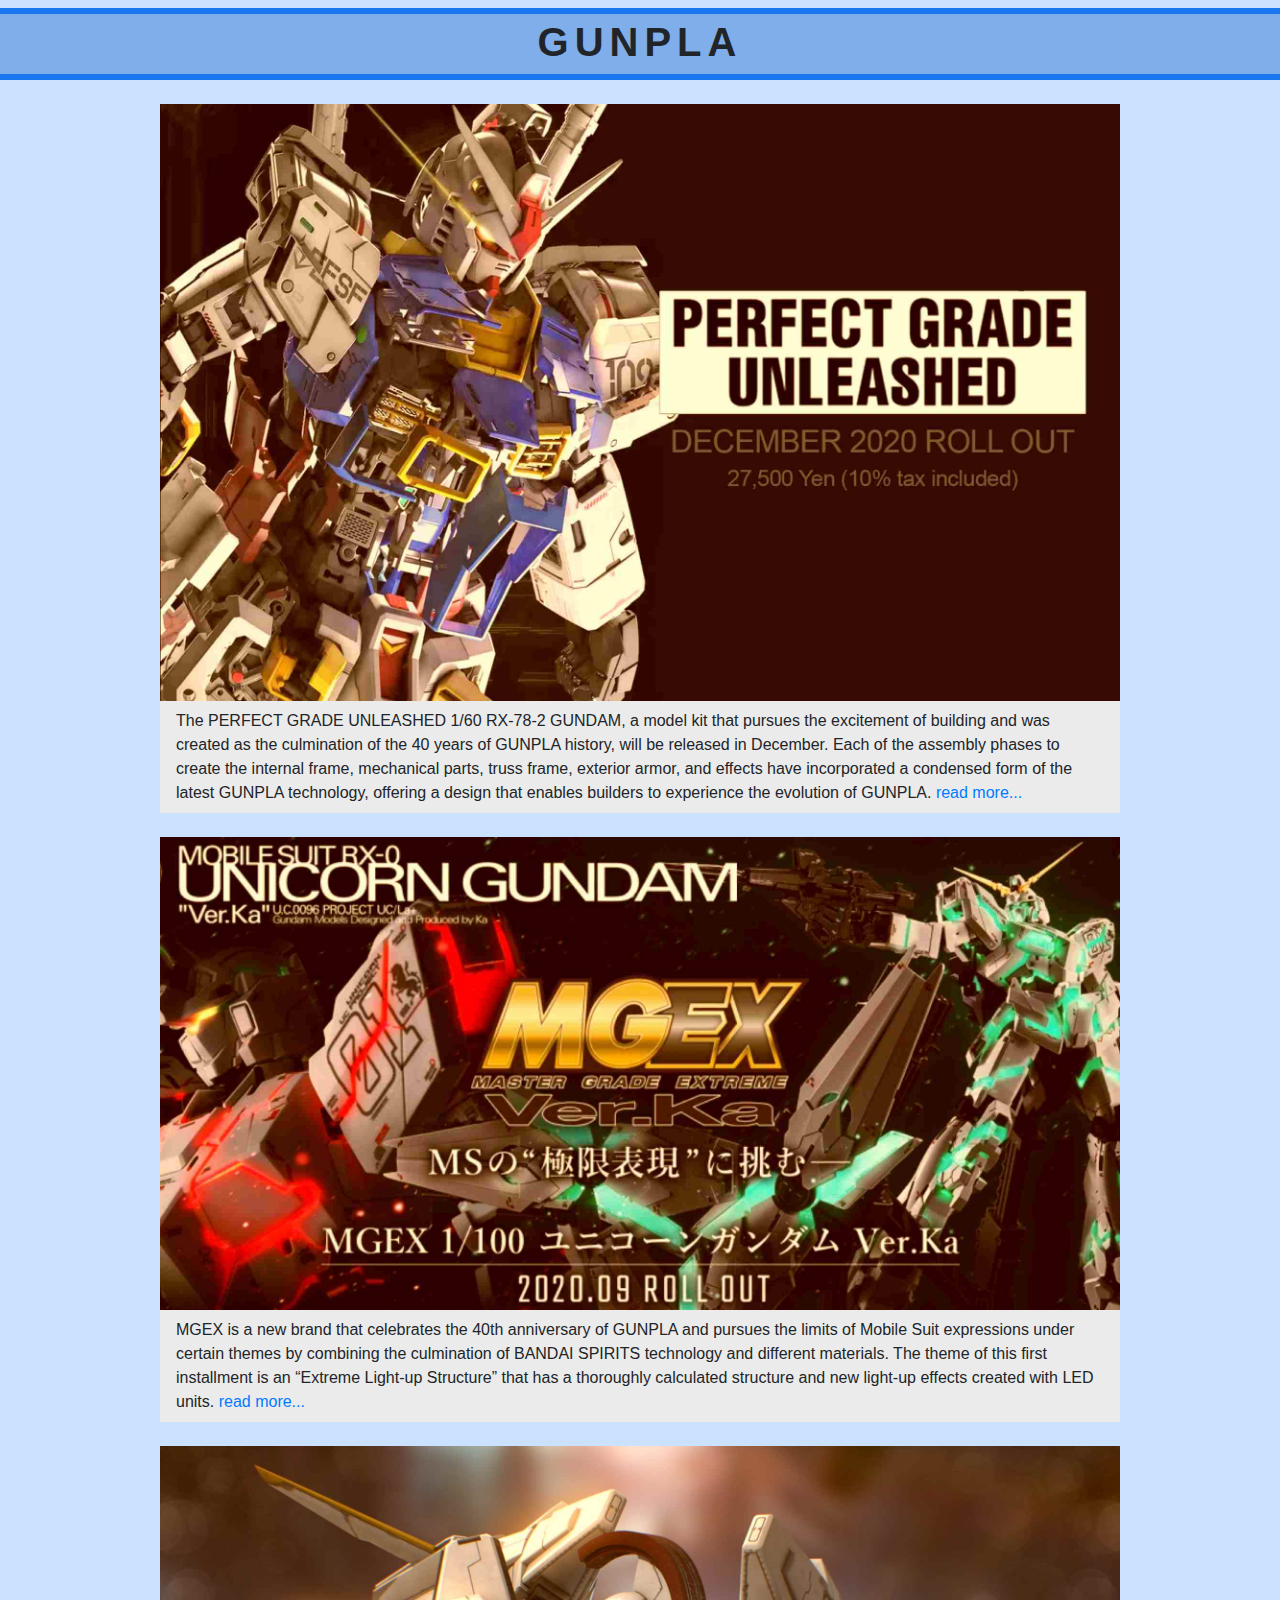
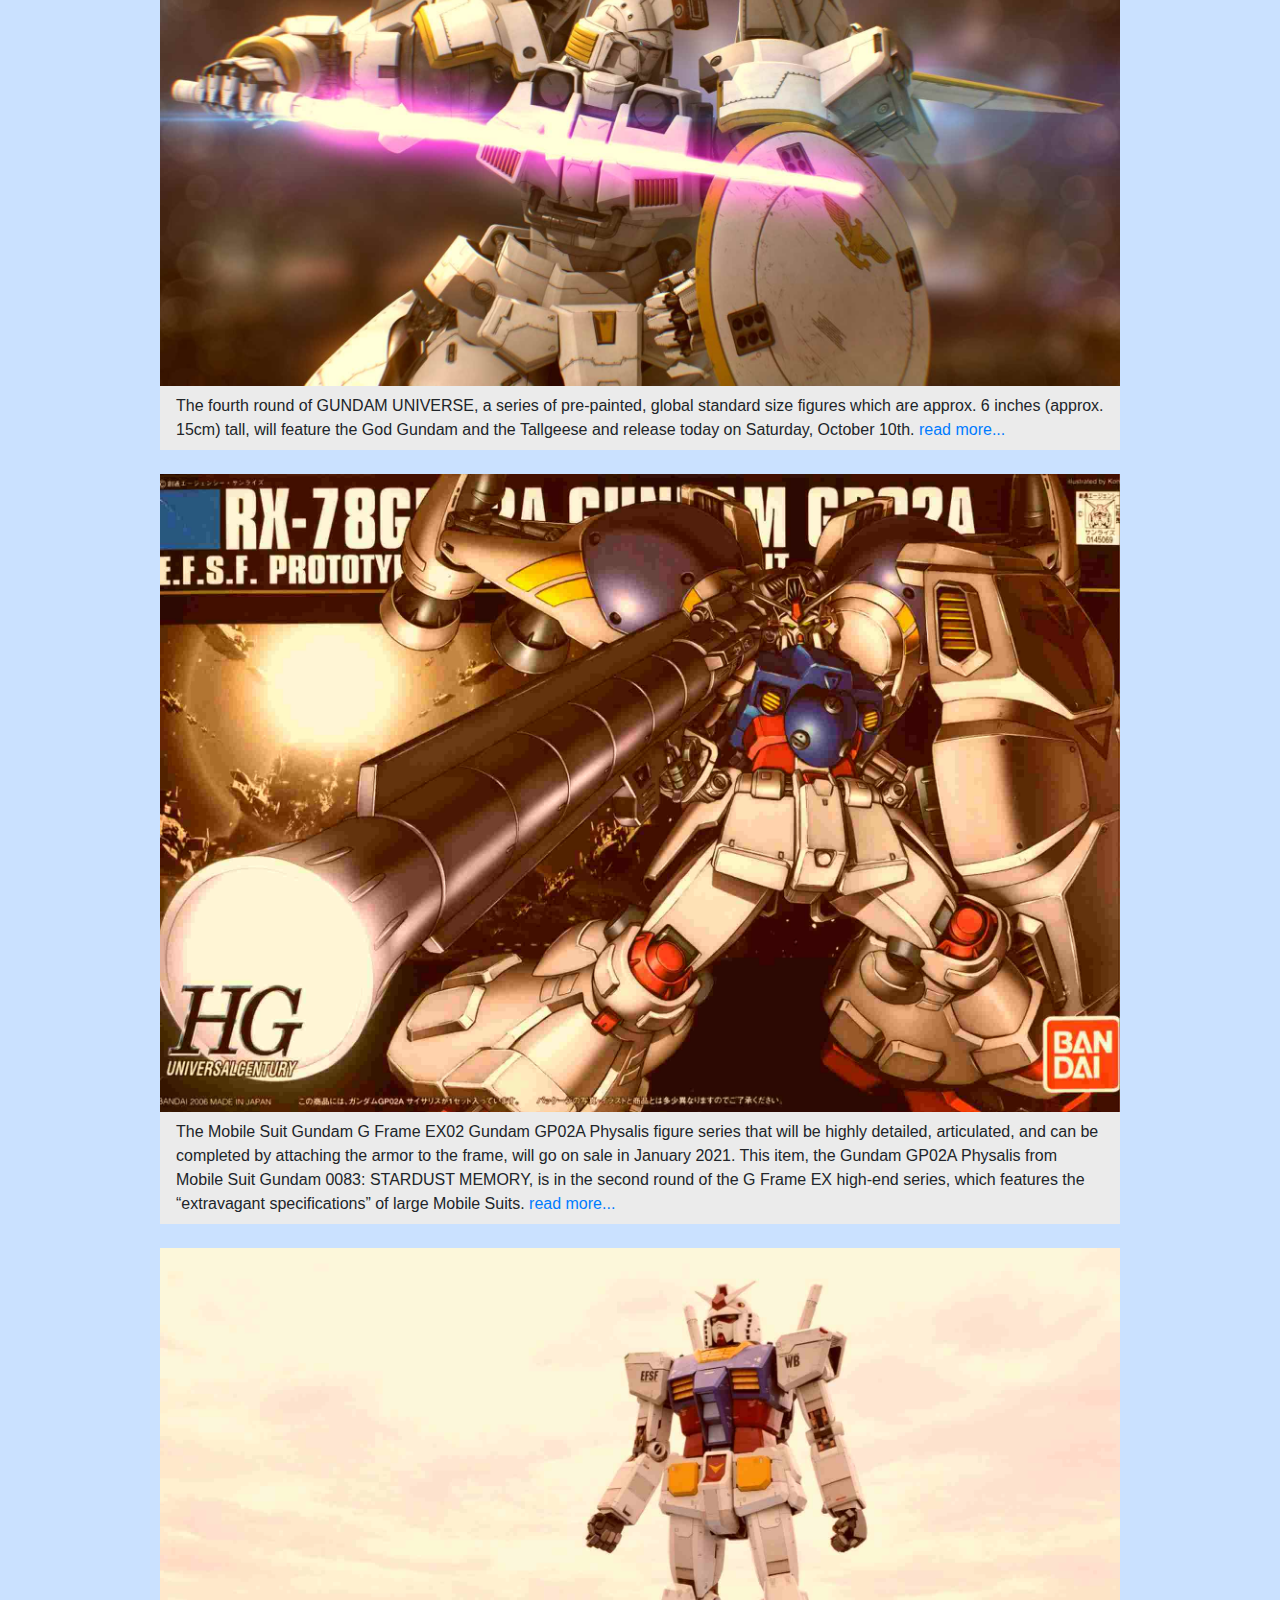
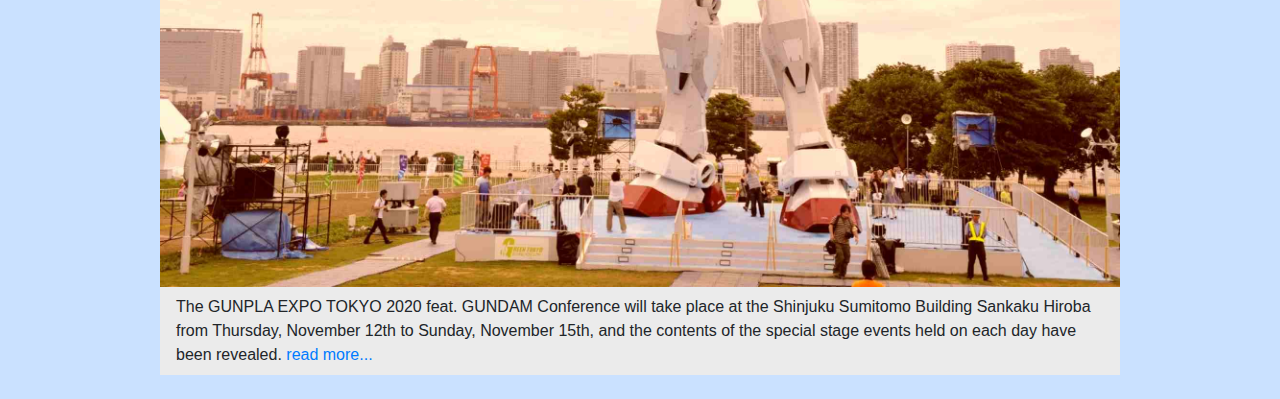
<file: index.html>
<!DOCTYPE html>
<html lang="en">
<head>
  <meta charset="UTF-8">
  <meta name="viewport" content="width=device-width, initial-scale=1.0">
  <link rel="stylesheet" href="https://github.com/IvanL24/ivanl24-assets/tree/master/resets/css">
  <link rel="stylesheet" href="https://cdnjs.cloudflare.com/ajax/libs/font-awesome/5.15.1/css/all.min.css">
  <link rel="stylesheet" href="https://stackpath.bootstrapcdn.com/bootstrap/4.5.2/css/bootstrap.min.css" integrity="sha384-JcKb8q3iqJ61gNV9KGb8thSsNjpSL0n8PARn9HuZOnIxN0hoP+VmmDGMN5t9UJ0Z" crossorigin="anonymous">
  <link rel="stylesheet" href="./css/styles.css">
  <title>Document</title>
</head>
<body>
  <main>

<!-- INSERT IMAGE FOR LOGO AND WEB TITLE WITHIN TOP -->

    <div class="top d-flex justify-content-center align-items-center mt-2">
      <div class="logo mt-1"></div>
      <div class="gunpla"><h1>GUNPLA</h1></div>
    </div>

<!-- INSERT IMAGES FOR CONTENTS -->
<!-- SMALL - 750W, MEDIUM - 1250W, LARGE - 2000W -->
    <div class="contents">

      <div class="rx78">
        
        <div class="blog1 d-flex justify-content-center align-items-center my-4">
          <div class="box1">
            <img 
              src="img/med/RX-78-2-gundam-med.jpg" 
              srcset=" img/sml/RX-78-2-gundam-sml.jpg 750w,
                      img/med/RX-78-2-gundam-med.jpg 1250w,
                      img/lrg/RX-78-2-gundam-lrg.jpg 2000w "
              alt="RX-78 Gundam">

              <p class="mx-3 my-2">
                The PERFECT GRADE UNLEASHED 1/60 RX-78-2 GUNDAM, a model kit that pursues the excitement of building and was created as the culmination of the 40 years of GUNPLA history, will be released in December.
                Each of the assembly phases to create the internal frame, mechanical parts, truss frame, exterior armor, and effects have incorporated a condensed form of the latest GUNPLA technology, offering a design that enables builders to experience the evolution of GUNPLA.
                <a href="https://en.gundam.info/news/gunpla/01_2401.html">read more...</a>
              </p>
          </div>
        </div>

      </div>

      <div class="mgex">

        <div class="blog2 d-flex justify-content-center align-items-center my-4">
          
          <div class="box2">

            <img 
              src="img/med/mgex-med.jpg" 
              srcset=" img/sml/mgex-sml.jpg 750w,
                        img/med/mgex-med.jpg 1250w,
                        img/lrg/mgex-lrg.jpg 2000w"
              alt="MG-EX gundam">

              <p class="mx-3 my-2">
                MGEX is a new brand that celebrates the 40th anniversary of GUNPLA and pursues the limits of Mobile Suit expressions under certain themes by combining the culmination of BANDAI SPIRITS technology and different materials.
                The theme of this first installment is an “Extreme Light-up Structure” that has a thoroughly calculated structure and new light-up effects created with LED units.
                <a href="https://en.gundam.info/news/gunpla/01_2112.html">read more...</a>
              </p>

          </div>

        </div>

      </div>

      <div class="tallgeese">

        <div class="blog3 d-flex justify-content-center align-items-center my-4">
          
          <div class="box3">
            
            <img 
              src="img/med/tallgeese-med.jpg" 
              srcset="img/sml/tallgeese-sml.jpg 750w,
                      img/med/tallgeese-med.jpg 1250w, 
                      img/lrg/tallgeese-lrg.jpg 2000w"
              sizes="(max-width: 750px) 500px, (max-width: 1250) 1000px, (max-width: 1500)2000px,"
              alt="tallgeese gundam">

            <p class="mx-3 my-2">
              The fourth round of GUNDAM UNIVERSE, a series of pre-painted, global standard size figures which are approx. 6 inches (approx. 15cm) tall, will feature the God Gundam and the Tallgeese and release today on Saturday, October 10th.
              <a href="https://en.gundam.info/news/goods/01_1114.html">read more...</a>
            </p>

          </div>

        </div>

      </div>

      <div class="physalis">

        <div class="blog4 d-flex justify-content-center align-items-center my-4">
          
          <div class="box4">

            <img 
            src="img/med/physalis-med.jpg" 
            srcset="img/sml/physalis-sml.jpg 750w, 
                    img/med/physalis-med.jpg 1250w, 
                    img/lrg/physalis-lrg.jpg 2000w"
            alt="Physalis gundam">

            <p class="mx-3 my-2">
              The Mobile Suit Gundam G Frame EX02 Gundam GP02A Physalis figure series that will be highly detailed, articulated, and can be completed by attaching the armor to the frame, will go on sale in January 2021.
              This item, the Gundam GP02A Physalis from Mobile Suit Gundam 0083: STARDUST MEMORY, is in the second round of the G Frame EX high-end series, which features the “extravagant specifications” of large Mobile Suits.
              <a href="https://en.gundam.info/news/goods/01_2314.html">read more...</a>
            </p>

          </div>

        </div>
        
      </div>

      <div class="expo">

        <div class="blog5 d-flex justify-content-center align-items-center my-4">
          
          <div class="box5">

            <img 
              src="img/med/40th-med.jpg" 
              srcset="img/sml/40th-sml.jpg 750w, 
                      img/med/40th-med.jpg 1250w, 
                      img/lrg/40th-lrg.jpg 2000w"
              alt="40th anniversary">

              <p class="mx-3 my-2">
                The GUNPLA EXPO TOKYO 2020 feat. GUNDAM Conference will take place at the Shinjuku Sumitomo Building Sankaku Hiroba from Thursday, November 12th to Sunday, November 15th, and the contents of the special stage events held on each day have been revealed.
                <a href="https://en.gundam.info/news/event/01_2434.html">read more...</a>
              </p>

          </div>  

        </div>

      </div>

    </div>


  </main>
</body>
</html>
</file>
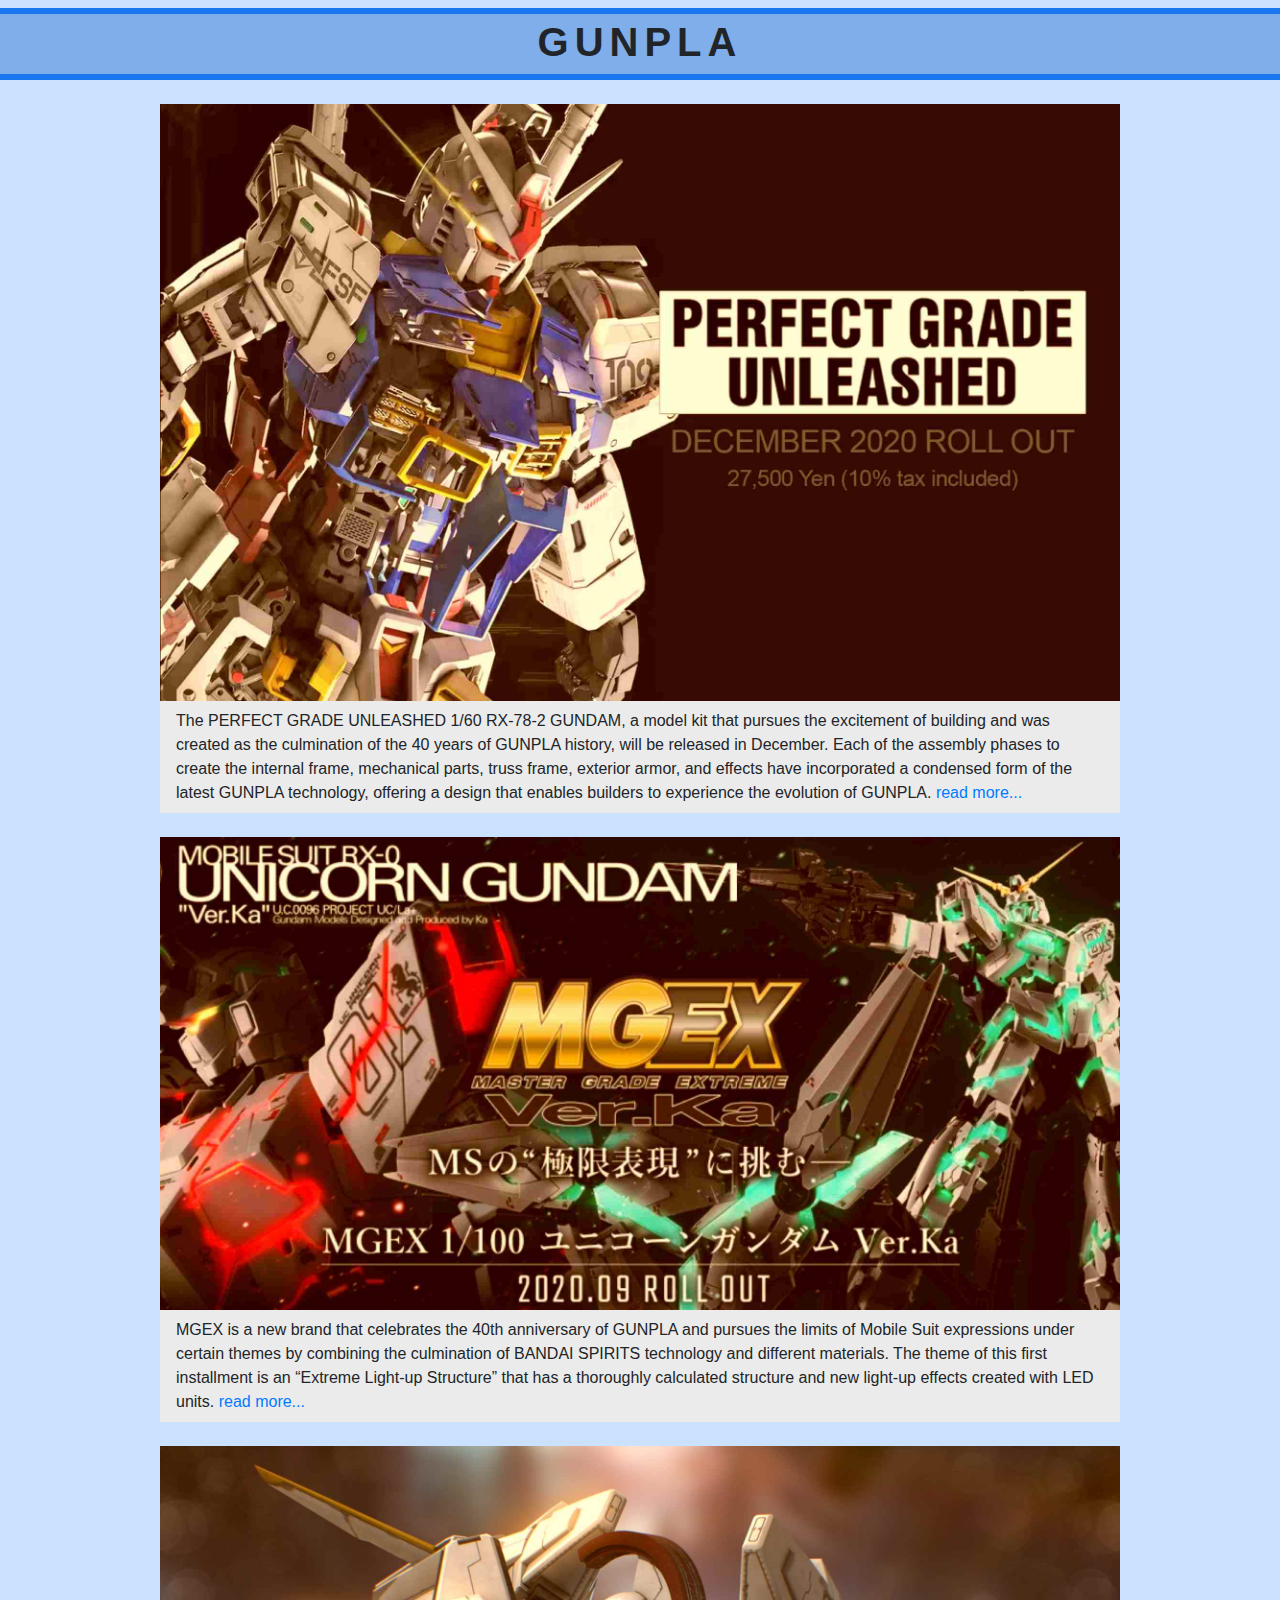
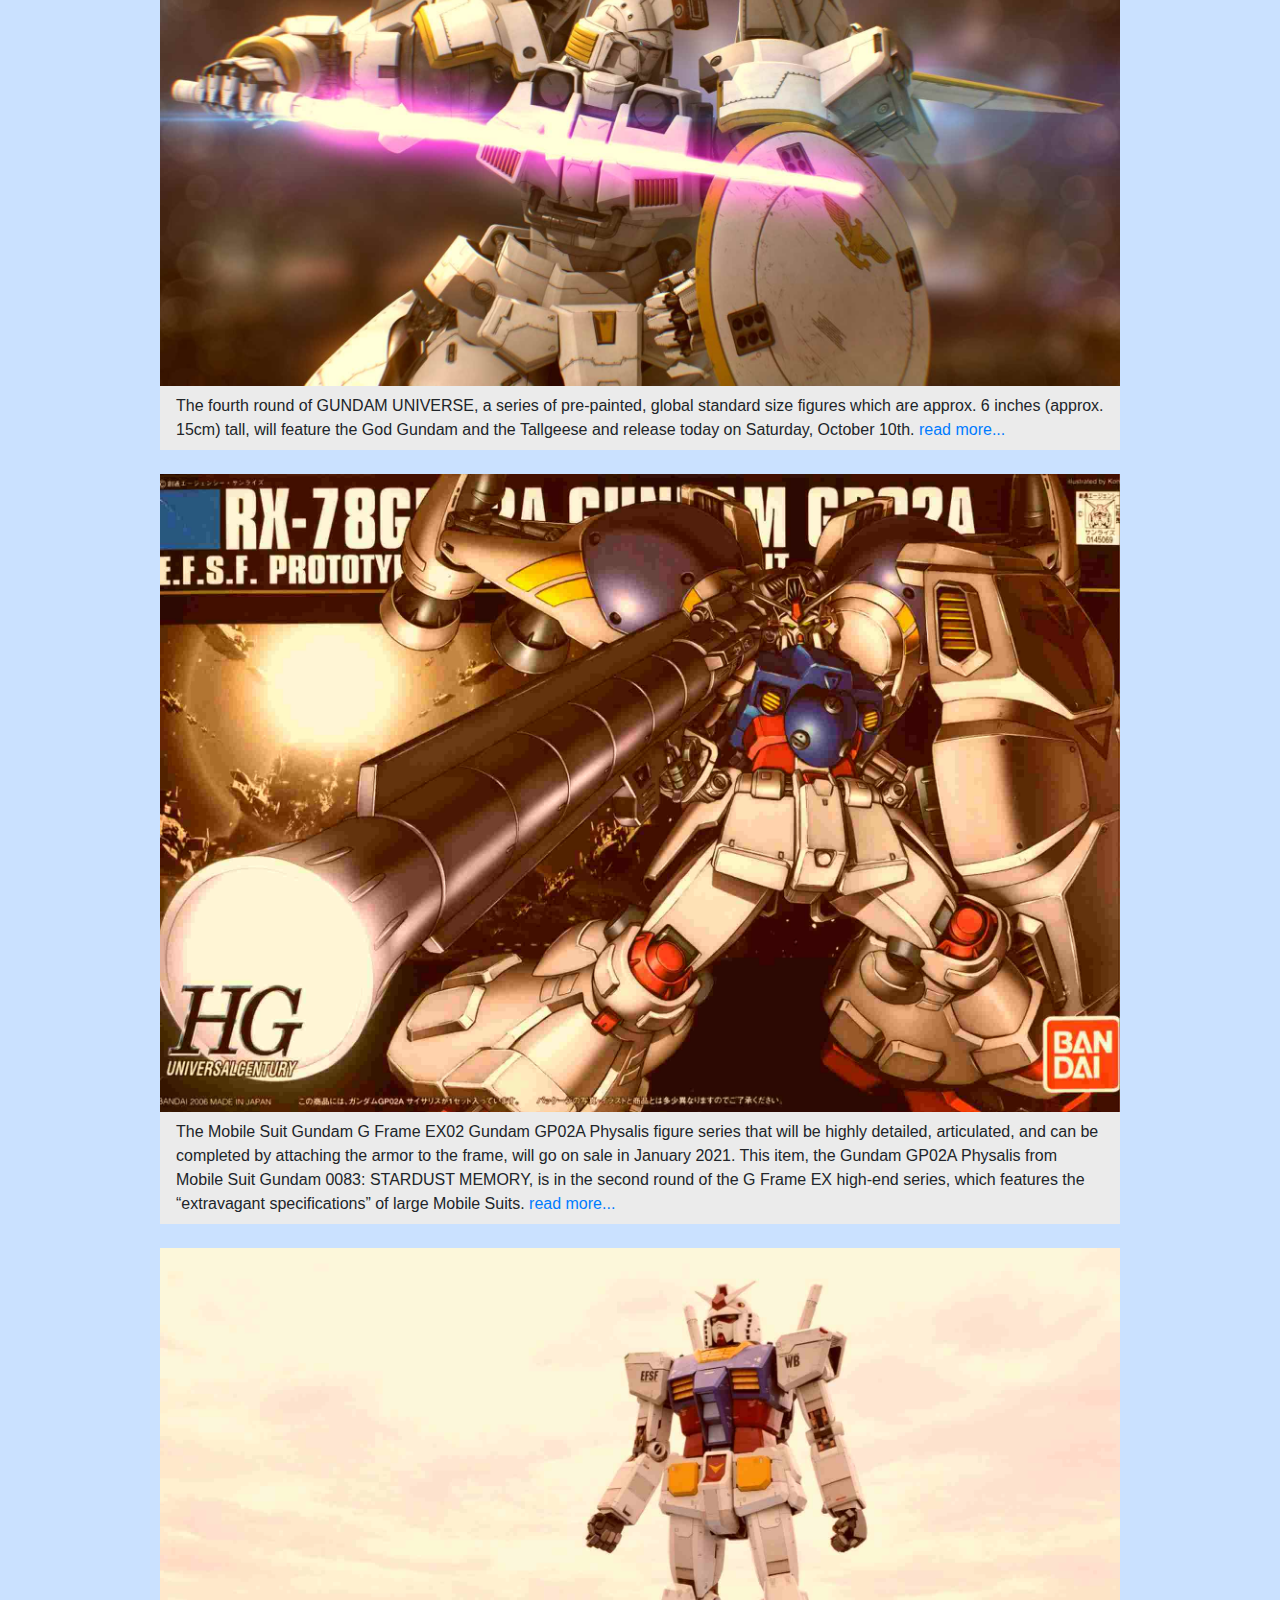
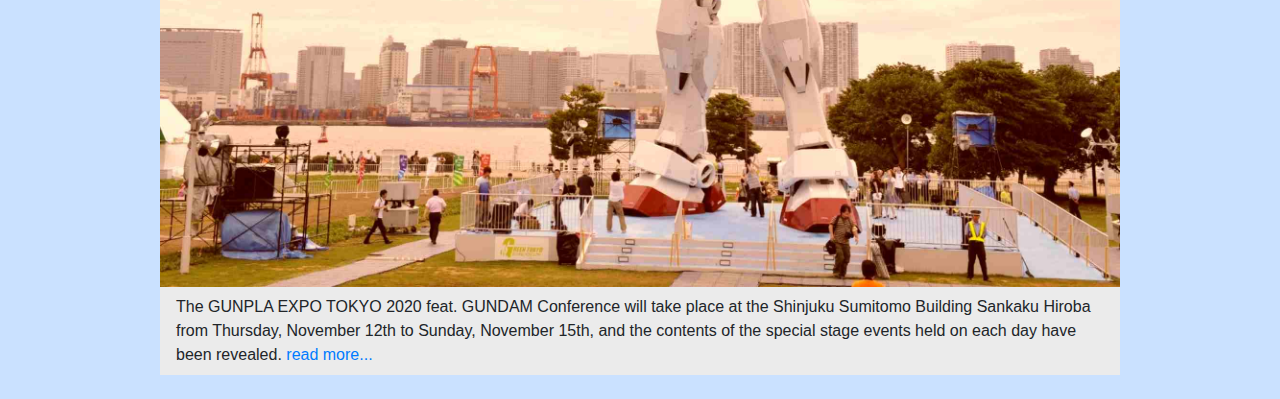
<file: assignment 2/index.html>
<!DOCTYPE html>
<html lang="en">
<head>
  <meta charset="UTF-8">
  <meta name="viewport" content="width=device-width, initial-scale=1.0">
  <link rel="stylesheet" href="https://github.com/IvanL24/ivanl24-assets/tree/master/resets/css">
  <link rel="stylesheet" href="https://cdnjs.cloudflare.com/ajax/libs/font-awesome/5.15.1/css/all.min.css">
  <link rel="stylesheet" href="https://stackpath.bootstrapcdn.com/bootstrap/4.5.2/css/bootstrap.min.css" integrity="sha384-JcKb8q3iqJ61gNV9KGb8thSsNjpSL0n8PARn9HuZOnIxN0hoP+VmmDGMN5t9UJ0Z" crossorigin="anonymous">
  <link rel="stylesheet" href="./css/styles.css">
  <title>Document</title>
</head>
<body>
  <main>

<!-- INSERT IMAGE FOR LOGO AND WEB TITLE WITHIN TOP -->

    <div class="top d-flex justify-content-center align-items-center mt-2">
      <div class="logo mt-1"></div>
      <div class="gunpla"><h1>GUNPLA</h1></div>
    </div>

<!-- INSERT IMAGES FOR CONTENTS -->
<!-- SMALL - 500W, MEDIUM - 1000W, LARGE - 2000W -->
    <div class="contents">

      <div class="rx78">
        
        <div class="blog1 d-flex justify-content-center align-items-center my-4">
          <div class="box1">
            <img 
              src="img/med/RX-78-2-gundam-med.jpg" 
              srcset=" img/sml/RX-78-2-gundam-sml.jpg 500w,
                      img/med/RX-78-2-gundam-med.jpg 1000w,
                      img/lrg/RX-78-2-gundam-lrg.jpg 2000w "
              alt="RX-78 Gundam">

              <p class="mx-3 my-2">
                The PERFECT GRADE UNLEASHED 1/60 RX-78-2 GUNDAM, a model kit that pursues the excitement of building and was created as the culmination of the 40 years of GUNPLA history, will be released in December.
                Each of the assembly phases to create the internal frame, mechanical parts, truss frame, exterior armor, and effects have incorporated a condensed form of the latest GUNPLA technology, offering a design that enables builders to experience the evolution of GUNPLA.
                <a href="https://en.gundam.info/news/gunpla/01_2401.html">read more...</a>
              </p>
          </div>
        </div>

      </div>

      <div class="mgex">

        <div class="blog2 d-flex justify-content-center align-items-center my-4">
          
          <div class="box2">

            <img 
              src="img/med/mgex-med.jpg" 
              srcset=" img/sml/mgex-sml.jpg 500w,
                        img/med/mgex-med.jpg 1000w,
                        img/lrg/mgex-lrg.jpg 2000w"
              alt="MG-EX gundam">

              <p class="mx-3 my-2">
                MGEX is a new brand that celebrates the 40th anniversary of GUNPLA and pursues the limits of Mobile Suit expressions under certain themes by combining the culmination of BANDAI SPIRITS technology and different materials.
                The theme of this first installment is an “Extreme Light-up Structure” that has a thoroughly calculated structure and new light-up effects created with LED units.
                <a href="https://en.gundam.info/news/gunpla/01_2112.html">read more...</a>
              </p>

          </div>

        </div>

      </div>

      <div class="tallgeese">

        <div class="blog3 d-flex justify-content-center align-items-center my-4">
          
          <div class="box3">
            
            <img 
              src="img/med/tallgeese-med.jpg" 
              srcset="img/sml/tallgeese-sml.jpg 500w,
                      img/med/tallgeese-med.jpg 1000w, 
                      img/lrg/tallgeese-lrg.jpg 2000w"
              sizes="(max-width: 750px) 500px, (max-width: 1250) 1000px, (max-width: 1500)2000px,"
              alt="tallgeese gundam">

            <p class="mx-3 my-2">
              The fourth round of GUNDAM UNIVERSE, a series of pre-painted, global standard size figures which are approx. 6 inches (approx. 15cm) tall, will feature the God Gundam and the Tallgeese and release today on Saturday, October 10th.
              <a href="https://en.gundam.info/news/goods/01_1114.html">read more...</a>
            </p>

          </div>

        </div>

      </div>

      <div class="physalis">

        <div class="blog4 d-flex justify-content-center align-items-center my-4">
          
          <div class="box4">

            <img 
            src="img/med/physalis-med.jpg" 
            srcset="img/sml/physalis-sml.jpg 500w, 
                    img/med/physalis-med.jpg 1000w, 
                    img/lrg/physalis-lrg.jpg 2000w"
            alt="Physalis gundam">

            <p class="mx-3 my-2">
              The Mobile Suit Gundam G Frame EX02 Gundam GP02A Physalis figure series that will be highly detailed, articulated, and can be completed by attaching the armor to the frame, will go on sale in January 2021.
              This item, the Gundam GP02A Physalis from Mobile Suit Gundam 0083: STARDUST MEMORY, is in the second round of the G Frame EX high-end series, which features the “extravagant specifications” of large Mobile Suits.
              <a href="https://en.gundam.info/news/goods/01_2314.html">read more...</a>
            </p>

          </div>

        </div>
        
      </div>

      <div class="expo">

        <div class="blog5 d-flex justify-content-center align-items-center my-4">
          
          <div class="box5">

            <img 
              src="img/med/40th-med.jpg" 
              srcset="img/sml/40th-sml.jpg 500w, 
                      img/med/40th-med.jpg 1000w, 
                      img/lrg/40th-lrg.jpg 2000w"
              alt="40th anniversary">

              <p class="mx-3 my-2">
                The GUNPLA EXPO TOKYO 2020 feat. GUNDAM Conference will take place at the Shinjuku Sumitomo Building Sankaku Hiroba from Thursday, November 12th to Sunday, November 15th, and the contents of the special stage events held on each day have been revealed.
                <a href="https://en.gundam.info/news/event/01_2434.html">read more...</a>
              </p>

          </div>  

        </div>

      </div>

    </div>


  </main>
</body>
</html>
</file>
<file: css/styles.css>
body {

  width: 100%;

  background-color:  rgb(202, 225, 255);

}

.top {

  flex-direction: column;

  border-bottom: 6px solid rgb(27, 119, 240);
  border-top: 6px solid rgb(27, 119, 240);

  background-color: rgb(128, 174, 235);

}

.top .gunpla h1 {
  
  letter-spacing: 6px;
  font-weight: 700;
}

.top .logo {

  width: 6rem;

  background-size: cover;
  background-position: center;
  background-image: url(../img/logo/kisspng-t-shirt-mobile-suit-gundam-unicorn-gundam-model-gn-font-design-and-red-background-5adcca19684bc9.2597323815244190974272.png);

}

.contents .rx78 .blog1 .box1 {
  
  width: 75%;

  flex-direction: column;
  justify-content: center;
  align-items: center;

  background-color: rgb(235, 235, 235);

}

.contents .mgex .blog2 .box2 {
  
  flex-direction: column;
  justify-content: center;
  align-items: center;
  width: 75%;
  background-color: rgb(235, 235, 235);

}

.contents .tallgeese .blog3 .box3 {
  
  width: 75%;
  
  flex-direction: column;
  align-items: center;
  justify-content: center;
  
  background-color: rgb(235, 235, 235);

}

.contents .physalis .blog4 .box4 {
  
  width: 75%;

  flex-direction: column;
  justify-content: center;
  align-items: center;
  
  background-color: rgb(235, 235, 235);

}

.contents .expo .blog5 .box5 {
  
  width: 75%;

  flex-direction: column;
  justify-content: center;
  align-items: center;
  
  background-color: rgb(235, 235, 235);

}

.contents > div img {
  width: 100%;
  height: auto;
}
</file>
<file: assignment 2/css/styles.css>
body {

  width: 100%;

  background-color:  rgb(202, 225, 255);

}

.top {

  flex-direction: column;

  border-bottom: 6px solid rgb(27, 119, 240);
  border-top: 6px solid rgb(27, 119, 240);

  background-color: rgb(128, 174, 235);

}

.top .gunpla h1 {
  
  letter-spacing: 6px;
  font-weight: 700;
}

.top .logo {

  width: 6rem;

  background-size: cover;
  background-position: center;
  background-image: url(../img/logo/kisspng-t-shirt-mobile-suit-gundam-unicorn-gundam-model-gn-font-design-and-red-background-5adcca19684bc9.2597323815244190974272.png);

}

.contents .rx78 .blog1 .box1 {
  
  width: 75%;

  flex-direction: column;
  justify-content: center;
  align-items: center;

  background-color: rgb(235, 235, 235);

}

.contents .mgex .blog2 .box2 {
  
  flex-direction: column;
  justify-content: center;
  align-items: center;
  width: 75%;
  background-color: rgb(235, 235, 235);

}

.contents .tallgeese .blog3 .box3 {
  
  width: 75%;
  
  flex-direction: column;
  align-items: center;
  justify-content: center;
  
  background-color: rgb(235, 235, 235);

}

.contents .physalis .blog4 .box4 {
  
  width: 75%;

  flex-direction: column;
  justify-content: center;
  align-items: center;
  
  background-color: rgb(235, 235, 235);

}

.contents .expo .blog5 .box5 {
  
  width: 75%;

  flex-direction: column;
  justify-content: center;
  align-items: center;
  
  background-color: rgb(235, 235, 235);

}

.contents > div img {
  width: 100%;
  height: auto;
}
</file>
